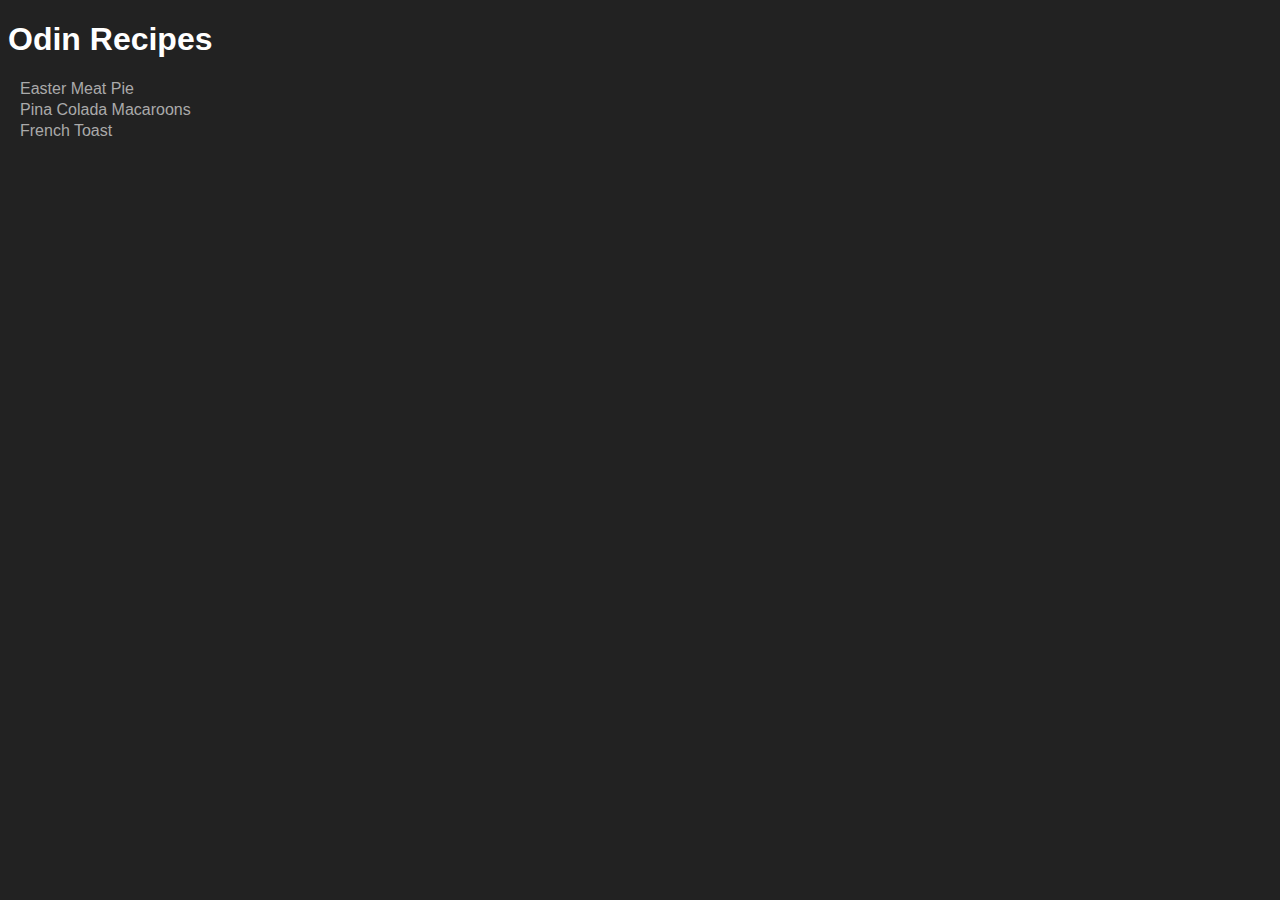
<file: index.html>
<!DOCTYPE html>

<html lang="en">
    <head>
        <meta charset="UTF-8">
        <title>Project: Recipes</title>
        <link rel="stylesheet" href="style.css">
    </head>
    <body>
        <h1>Odin Recipes</h1>
        <ul class="recipes">
            <li><a href="./recipes/easter-meat-pie.html">Easter Meat Pie</a></li>
            <li><a href="./recipes/pina-colada-macaroons.html">Pina Colada Macaroons</a></li>
            <li><a href="./recipes/french-toast.html">French Toast</a></li>
        </ul>
    </body>
</html>
</file>
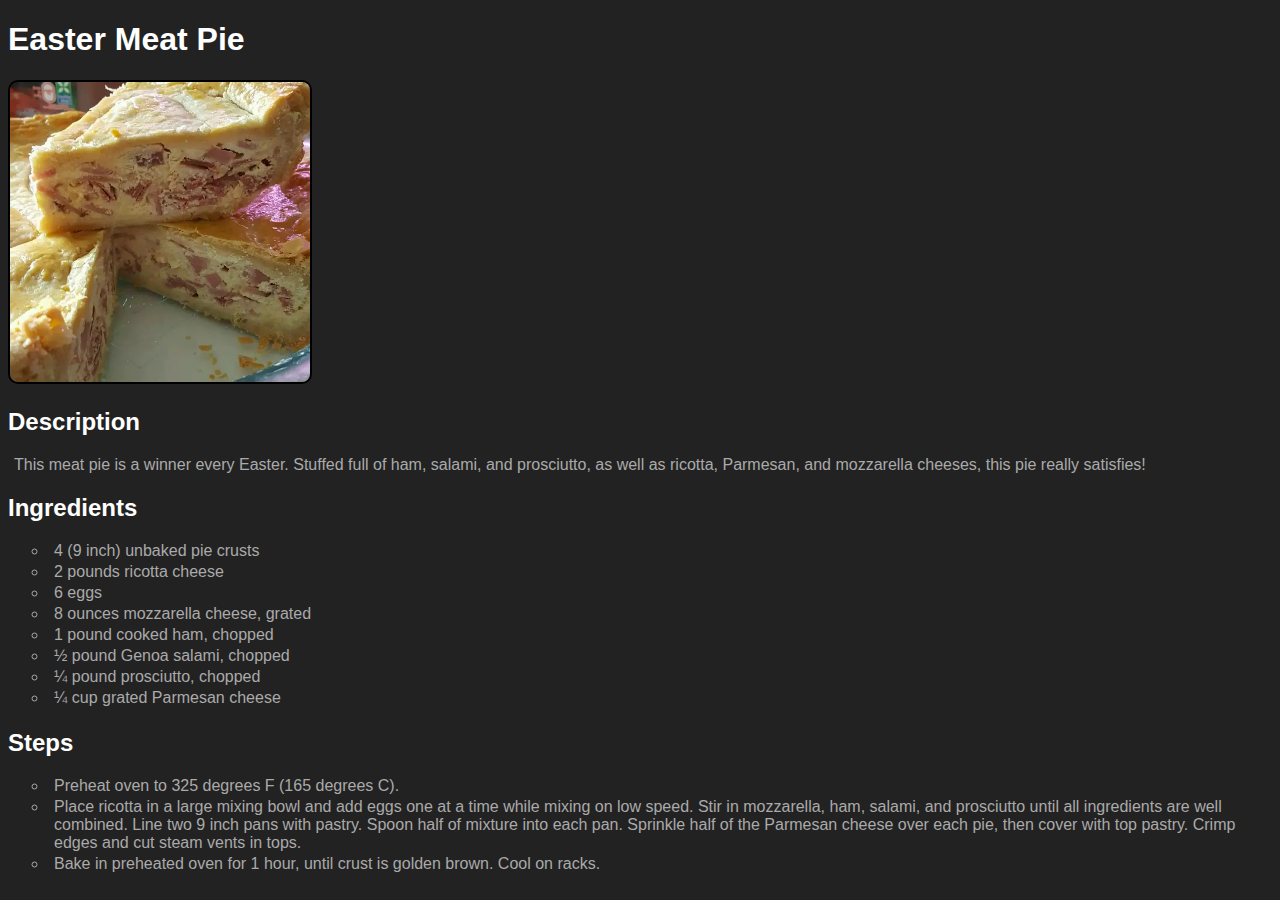
<file: recipes/easter-meat-pie.html>
<!DOCTYPE html>

<html lang="en">
    <head>
        <meta charset="UTF-8">
        <title>Project: Recipes</title>
        <link rel="stylesheet" href="../style.css">
    </head>
    <body>
        <h1>Easter Meat Pie</h1>
        <img src="easter_meat_pie.png" alt="Easter Meat Pie">
        
        <h2>Description</h2>
        <p>This meat pie is a winner every Easter. Stuffed full of ham, salami, and prosciutto, as well as ricotta, Parmesan, and mozzarella cheeses, this pie really satisfies!</p>
        
        <h2>Ingredients</h2>
        <ul>
            <li>4 (9 inch) unbaked pie crusts</li>
            <li>2 pounds ricotta cheese</li>
            <li>6 eggs</li>
            <li>8 ounces mozzarella cheese, grated</li>
            <li>1 pound cooked ham, chopped</li>
            <li>½ pound Genoa salami, chopped</li>
            <li>¼ pound prosciutto, chopped</li>
            <li>¼ cup grated Parmesan cheese</li>
        </ul>

        <h2>Steps</h2>
        <ol>
            <li>Preheat oven to 325 degrees F (165 degrees C).</li>
            <li>Place ricotta in a large mixing bowl and add eggs one at a time while mixing on low speed. Stir in mozzarella, ham, salami, and prosciutto until all ingredients are well combined. Line two 9 inch pans with pastry. Spoon half of mixture into each pan. Sprinkle half of the Parmesan cheese over each pie, then cover with top pastry. Crimp edges and cut steam vents in tops.</li>
            <li>Bake in preheated oven for 1 hour, until crust is golden brown. Cool on racks.</li>
        </ol>
    </body>
</html>
</file>
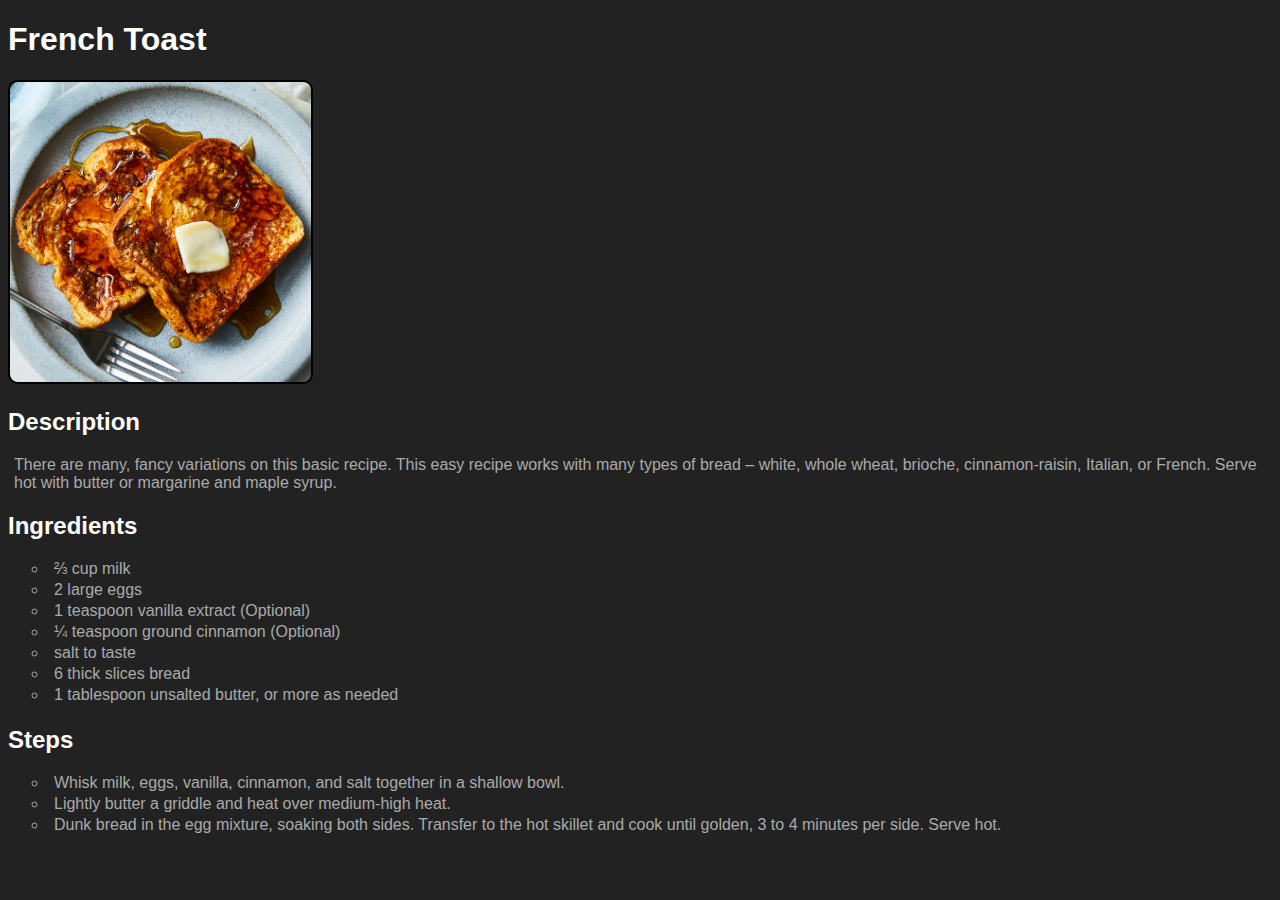
<file: recipes/french-toast.html>
<!DOCTYPE html>

<html lang="en">
    <head>
        <meta charset="UTF-8">
        <title>Project: Recipes</title>
        <link rel="stylesheet" href="../style.css">
    </head>
    <body>
        <h1>French Toast</h1>
        <img src="french_toast.png" alt="French Toast">
        
        <h2>Description</h2>
        <p>There are many, fancy variations on this basic recipe. This easy recipe works with many types of bread – white, whole wheat, brioche, cinnamon-raisin, Italian, or French. Serve hot with butter or margarine and maple syrup.</p>
        
        <h2>Ingredients</h2>
        <ul>
            <li>⅔ cup milk</li>
            <li>2 large eggs</li>
            <li>1 teaspoon vanilla extract (Optional)</li>
            <li>¼ teaspoon ground cinnamon (Optional)</li>
            <li>salt to taste</li>
            <li>6 thick slices bread</li>
            <li>1 tablespoon unsalted butter, or more as needed</li>
        </ul>

        <h2>Steps</h2>
        <ol>
            <li>Whisk milk, eggs, vanilla, cinnamon, and salt together in a shallow bowl.</li>
            <li>Lightly butter a griddle and heat over medium-high heat.</li>
            <li>Dunk bread in the egg mixture, soaking both sides. Transfer to the hot skillet and cook until golden, 3 to 4 minutes per side. Serve hot.</li>
        </ol>
    </body>
</html>
</file>
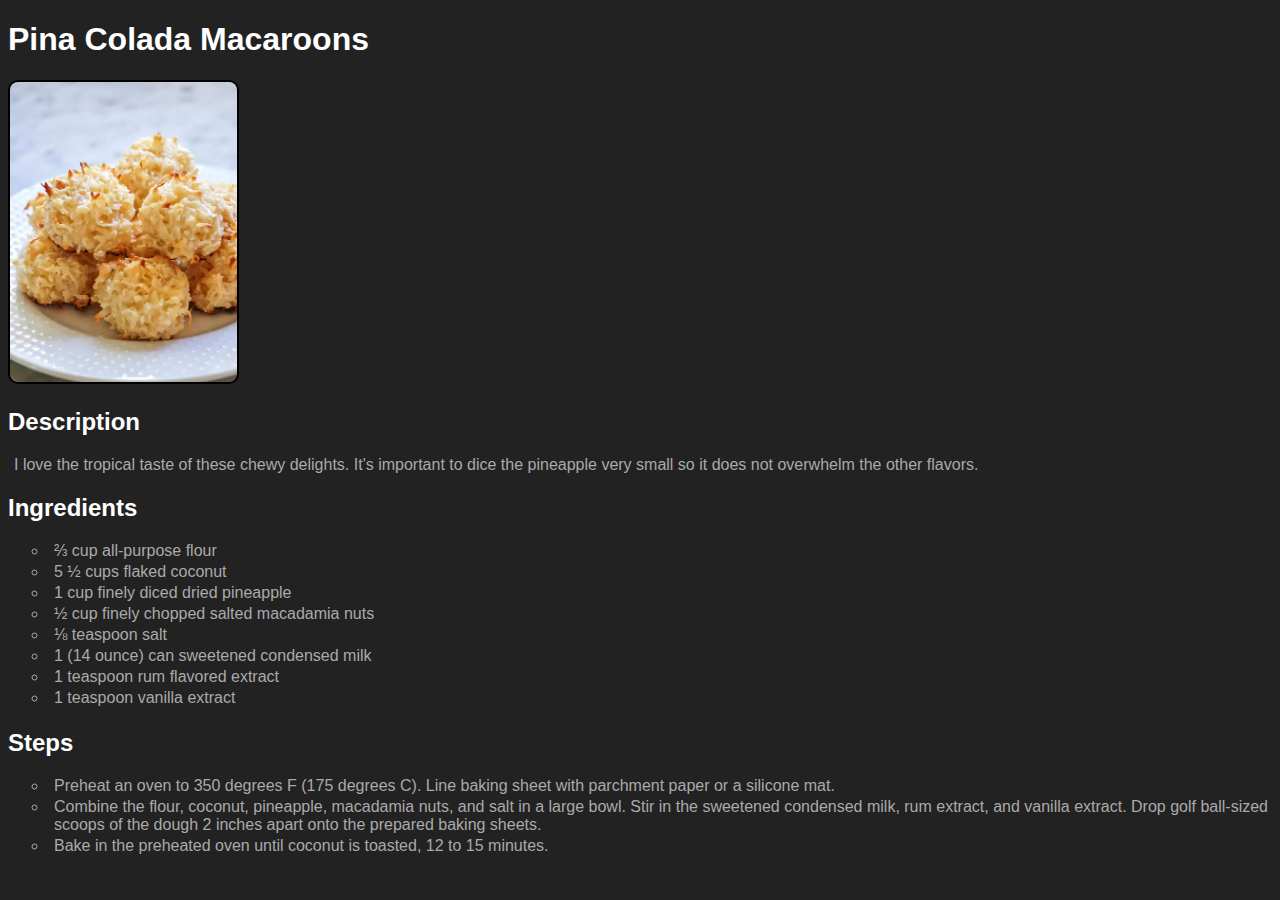
<file: recipes/pina-colada-macaroons.html>
<!DOCTYPE html>

<html lang="en">
    <head>
        <meta charset="UTF-8">
        <title>Project: Recipes</title>
        <link rel="stylesheet" href="../style.css">
    </head>
    <body>
        <h1>Pina Colada Macaroons</h1>
        <img src="pina_colada_macaroons.png" alt="Pina Colada Macaroons">
        
        <h2>Description</h2>
        <p>I love the tropical taste of these chewy delights. It's important to dice the pineapple very small so it does not overwhelm the other flavors.</p>
        
        <h2>Ingredients</h2>
        <ul>
            <li>⅔ cup all-purpose flour</li>
            <li>5 ½ cups flaked coconut</li>
            <li>1 cup finely diced dried pineapple</li>
            <li>½ cup finely chopped salted macadamia nuts</li>
            <li>⅛ teaspoon salt</li>
            <li>1 (14 ounce) can sweetened condensed milk</li>
            <li>1 teaspoon rum flavored extract</li>
            <li>1 teaspoon vanilla extract</li>
        </ul>

        <h2>Steps</h2>
        <ol>
            <li>Preheat an oven to 350 degrees F (175 degrees C). Line baking sheet with parchment paper or a silicone mat.</li>
            <li>Combine the flour, coconut, pineapple, macadamia nuts, and salt in a large bowl. Stir in the sweetened condensed milk, rum extract, and vanilla extract. Drop golf ball-sized scoops of the dough 2 inches apart onto the prepared baking sheets.</li>
            <li>Bake in the preheated oven until coconut is toasted, 12 to 15 minutes.</li>
        </ol>
    </body>
</html>
</file>
<file: style.css>
body {
    background-color: #222;
}

h1,
h2,
p,
li,
a {
    font-family: Verdana, Geneva, Tahoma, sans-serif;
    text-decoration: none;
}

h1,
h2 {
    color: #fff;
}

p,
li,
a {
    color: #aaa;
    padding-left: 3px;
    border-left: #222 3px solid;
}

img {
    width: auto;
    height: 300px;
    border: 2px solid #000;
    border-radius: 10px;
}

.recipes {
    padding-left: 0;
    list-style-type: none;
}

a:hover {
    border-left: #ddd 3px solid;
    color: #ddd;
}

li {
    padding-bottom: 3px;
    list-style-type: circle;
}
</file>
